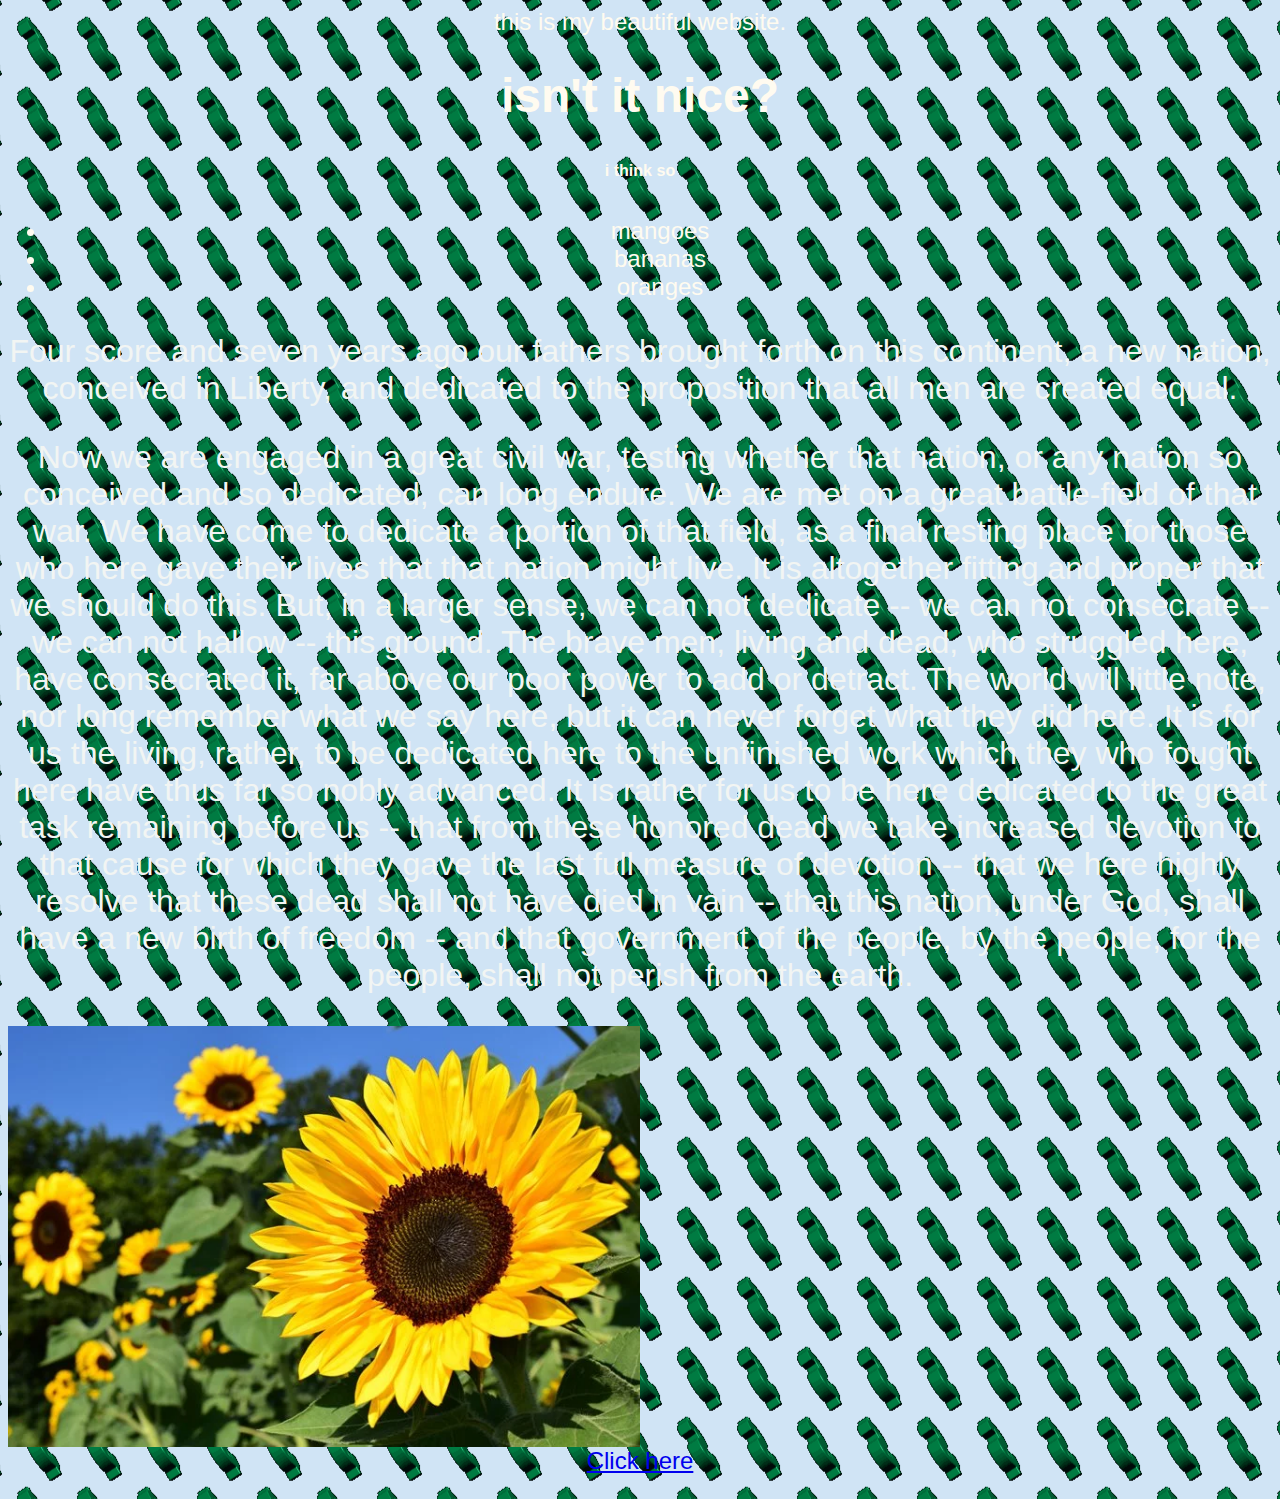
<file: website/index.html>
<html>
    <head>
        <link href="style.css" rel="stylesheet" type="text/css" />    
    </head>
    <body>
       <p> this is my beautiful website. </p>
        <h1>isn't it nice?</h1>
        <h6>i think so</h6>
        <ul>
            <li>mangoes</li>
            <li>bananas</li>
             <li>oranges</li>
        </ul>
        <p id="highlighted">Four score and seven years ago our fathers brought forth on this continent, a new nation, conceived in Liberty, and dedicated to the proposition that all men are created equal.

<p id="highlighted"> Now we are engaged in a great civil war, testing whether that nation, or any nation so conceived and so dedicated, can long endure. We are met on a great battle-field of that war. We have come to dedicate a portion of that field, as a final resting place for those who here gave their lives that that nation might live. It is altogether fitting and proper that we should do this.

But, in a larger sense, we can not dedicate -- we can not consecrate -- we can not hallow -- this ground. The brave men, living and dead, who struggled here, have consecrated it, far above our poor power to add or detract. The world will little note, nor long remember what we say here, but it can never forget what they did here. It is for us the living, rather, to be dedicated here to the unfinished work which they who fought here have thus far so nobly advanced. It is rather for us to be here dedicated to the great task remaining before us -- that from these honored dead we take increased devotion to that cause for which they gave the last full measure of devotion -- that we here highly resolve that these dead shall not have died in vain -- that this nation, under God, shall have a new birth of freedom -- and that government of the people, by the people, for the people, shall not perish from the earth.</p>

</ul>
        <img src="flowers.webp" alt="flowers are nice">
        <a href="https://app.schoology.com/home" target="_blank" rel="nofollow"> Click here </a></p>
    </body>

<html>
</file>
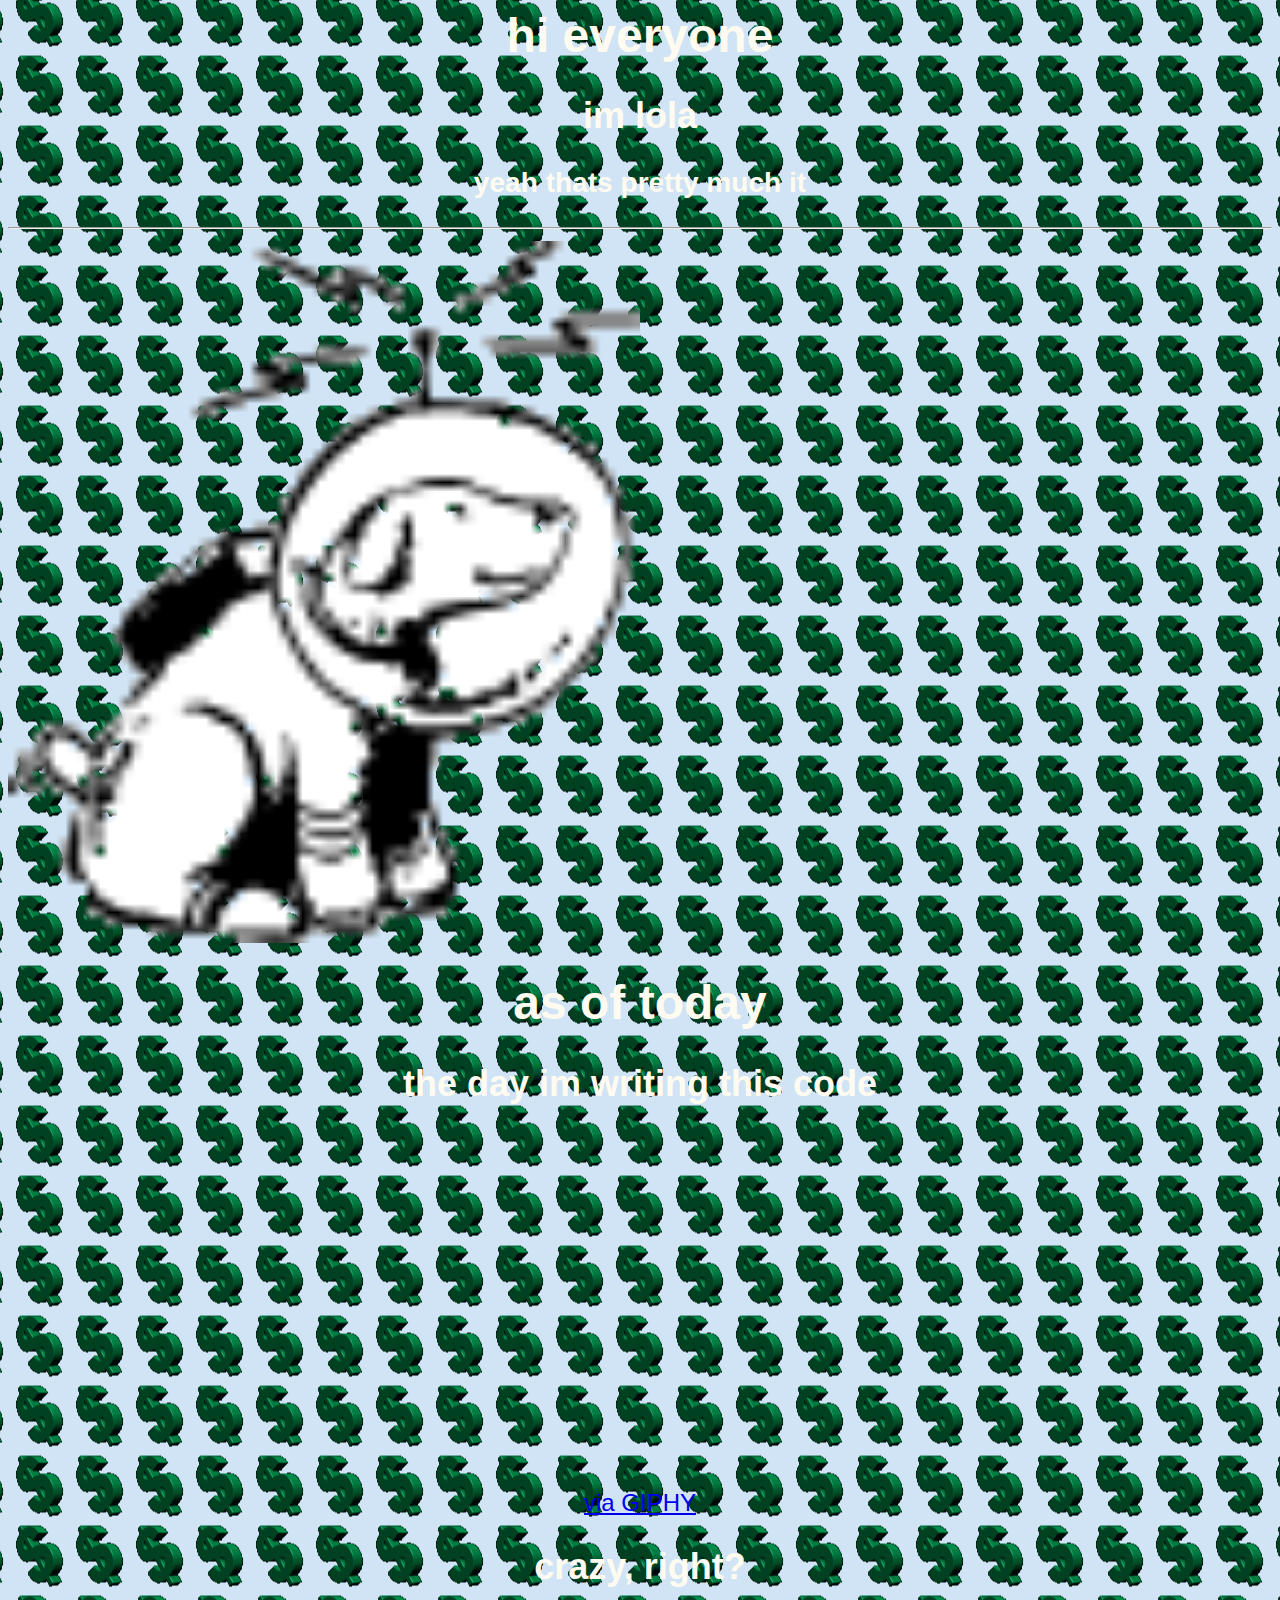
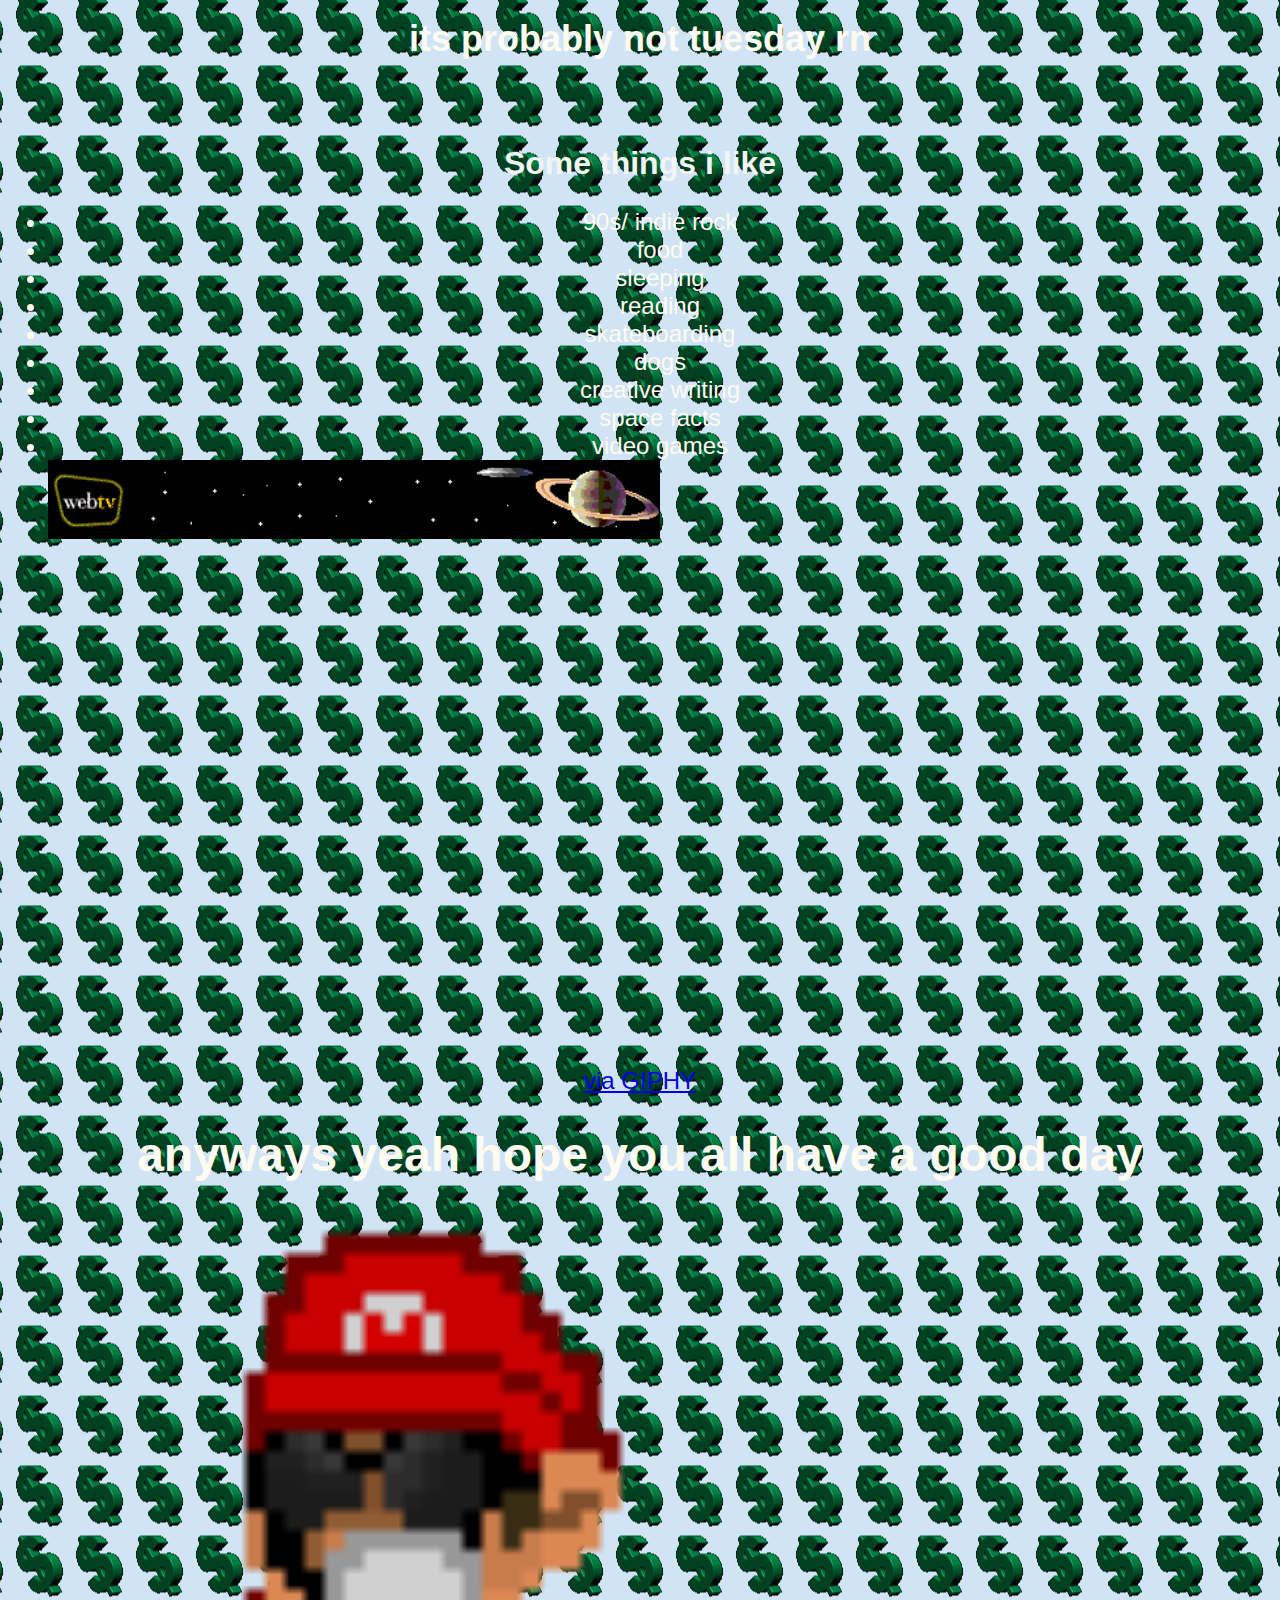
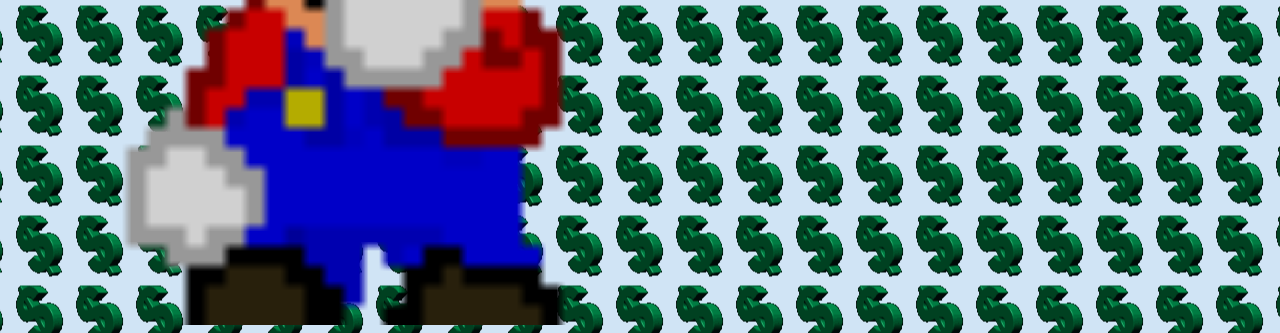
<file: website/mewebsite.html>
<html>
    <head>
        <link href="style.css" rel="stylesheet" type="text/css" />
    </head>
    <body>
        <h1>hi everyone</h1>
        <h2>im lola</h2>
        <h3>yeah thats pretty much it</h3>
        <hr />
        <img src="spacedog.gif" alt="dog">
        <h1>as of today </h1>
        <h2>the day im writing this code</h2>
    <iframe src="https://giphy.com/embed/8TWWT0Yg11fxGQwp4l" width="480" height="330" frameBorder="0" class="giphy-embed" allowFullScreen></iframe><p><a href="https://giphy.com/gifs/ProBitExchange-owl-happy-tuesday-its-8TWWT0Yg11fxGQwp4l">via GIPHY</a>
       <h2>crazy, right?</h2>
       <h2>its probably not tuesday rn</h2>
        </p>
        <br />
        <h2 id="highlighted">Some things i like</h2>
        <ul>
            <li>90s/ indie rock</li>
            <li>food</li>
            <li>sleeping</li>
            <li>reading</li>
            <li>skateboarding</li>
            <li>dogs</li>
            <li>creative writing</li>
            <li>space facts</li>
            <li>video games</li>
            <img src="banrspace.gif" alt="spaaaace">
        </ul>
        <iframe src="https://giphy.com/embed/l0IymN4VEHUpcL3u8" width="480" height="480" frameBorder="0" class="giphy-embed" allowFullScreen></iframe><p><a href="https://giphy.com/gifs/animation-loop-design-l0IymN4VEHUpcL3u8">via GIPHY</a>
            <h1>anyways yeah hope you all have a good day</h1>
            <img src="mariojam.gif" alt="mariojam">
    </body>
</file>
<file: website/style.css>
html{
    background: #D0E4F5 url(" dollarspindownd.gif") repeat scroll 50% 50%;
}
body{
    font-family: 'Lucida Sans', 'Lucida Sans Regular', 'Lucida Grande', 'Lucida Sans Unicode', Geneva, Verdana, sans-serif;
    font-size: x-large;
    text-align: center;
    color: rgb(255, 251, 240);
}

#highlighted{
    font-family: 'Franklin Gothic Medium', 'Arial Narrow', Arial, sans-serif;
    font-size: xx-large;
    color: rgb(242, 245, 243);
    text-align: center;
}
img{
   display: block;
   align-items: center;
   width: 50%;
}
</file>
